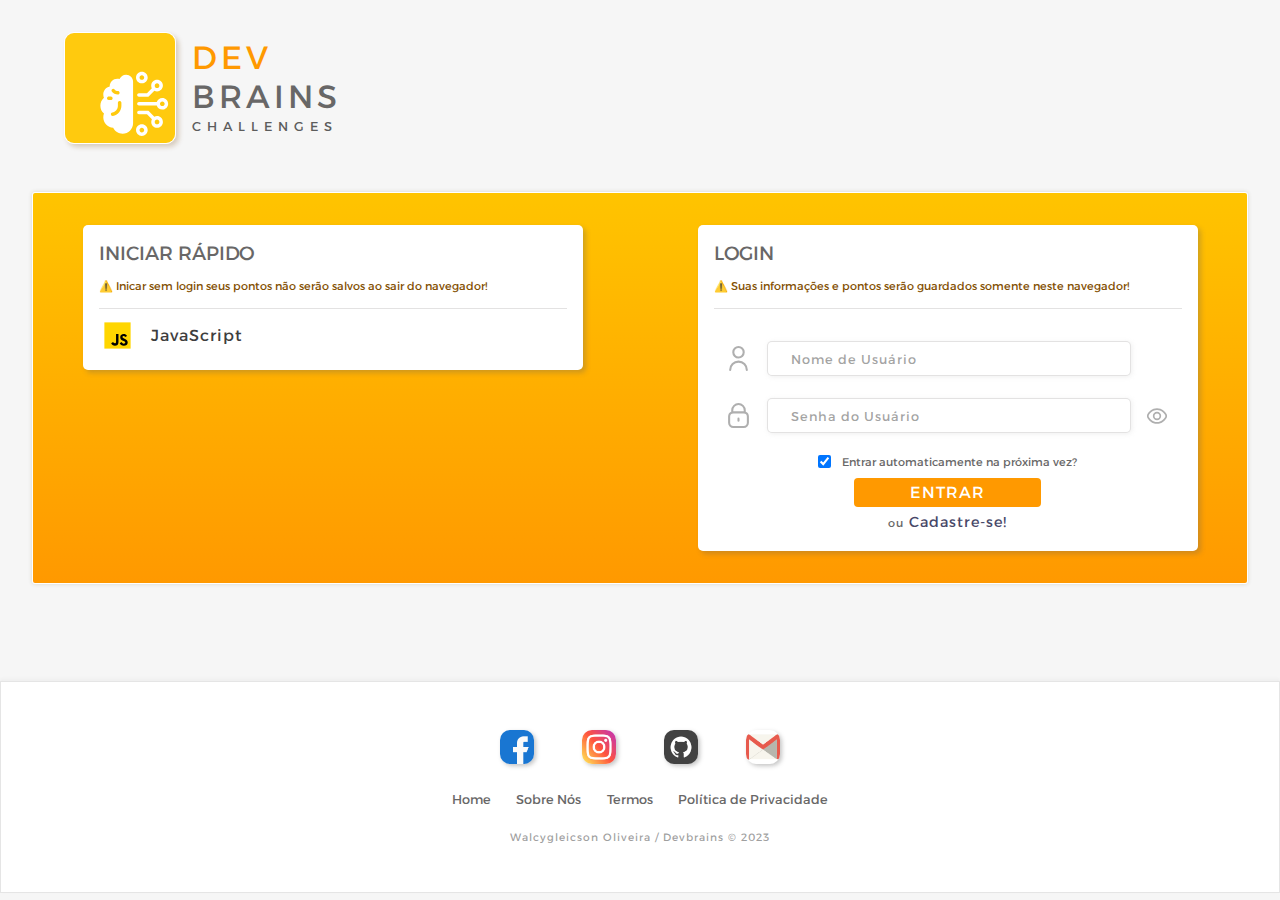
<file: index.html>
<!DOCTYPE html>
<html lang="pt-br">
<head>
    <meta charset="UTF-8">
    <meta name="viewport" content="width=device-width, initial-scale=1.0">
    <title>Devbrains - Login / Registro</title>
    <link rel="shortcut icon" href="Assets/Svg/dev-brain-icon-centered.svg" type="image/x-icon">
    <link rel="stylesheet" href="Styles/login.css">
</head>
<body>
    <header>
        <img class="logo" src="Assets/Svg/dev-brain-icon-bottom.svg" alt="Logo do Site">
        <div class="title-container">
            <h1 class="title">
                <span class="part1">DEV</span>
                <span class="part2">BRAINS</span>
            </h1>
            <span class="title-sub-text">Challenges</span>
        </div>
    </header>
    <main>

        <!-- NO LOGIN CARD -->
        <section class="no-login-card cards">
            <h2 class="card-title">INICIAR RÁPIDO</h2>
            <span class="card-alert">⚠️ Inicar sem login seus pontos não serão salvos ao sair do navegador!</span>
            <ul class="challengers-container card-content-container">
                <li id="js" class="lang-item">
                    <a href="Pages/play-challenger.html">
                        <img src="Assets/Svg/js-icon.svg" alt="Javascript logo">
                        <span class="inner-text">JavaScript</span>
                    </a>
                </li>

                <li id="css" class="lang-item unavaliable">
                    <a href="Pages/play-challenger.html">
                        <img src="Assets/Svg/css-icon.svg" alt="CSS3 logo">
                        <span class="inner-text">HTML5 & CSS3</span>
                    </a>
                </li>

                <li id="py" class="lang-item unavaliable">
                    <a href="Pages/play-challenger.html">
                        <img src="Assets/Svg/py-icon.svg" alt="CSS3 logo">
                        <span class="inner-text">Python</span>
                    </a>
                </li>
            </ul>
        </section>

        <!-- LOGIN CARD -->
        <section class="form-card cards">
            <h2 class="card-title fade-transition">LOGIN</h2>
            <span class="card-alert" title="Este método de save é temporário, estamos trabalhando nisso!">⚠️ Suas informações e pontos serão guardados somente neste navegador!</span>

            <form class="inputs-container card-content-container " id="type-login">

                <!-- NOME -->
                <label for="name" class="input-alert" id="name-alert">
                    <!-- Texto inserido via js -->
                </label>
                <div class="input fade-transition">
                    <div class="input-icon-capsule"> <!--Icone inserido via js--> </div>
                    <input type="text" id="name" name="name" placeholder="Nome de Usuário" minlength="3" autocomplete="off">
                    <i class="notag"></i>
                </div>
                
                <!-- SENHA -->
                <label for="senha" class="input-alert" id="senha-alert">
                    <!-- Texto inserido via js -->
                </label>
                <div class="input fade-transition">
                    <div class="input-icon-capsule"><!--Icone inserido via js--></div>
                   <input type="password" name="senha" id="senha" placeholder="Senha do Usuário" minlength="6" autocomplete="off">
                   <button type="button" class="view-pass-button show-pass" id="view-senha">
                        <!-- Icone inserido via js -->
                   </button>
                </div>

                <!-- CONFIRMAR SENHA -->
                <label for="confirm-senha" class="input-alert" id="confirm-alert">
                    <!-- Texto inserido via js -->
                </label>
                <div class="input confirm-senha-container fade-transition">
                    <div class="input-icon-capsule"><!--Icone inserido via js--></div>
                    <input type="password" id="confirm-senha" name="confirm-senha" placeholder="Confirme a Senha" minlength="3" autocomplete="off">
                    <button type="button" class="view-pass-button show-pass" id="view-confirm">
                        <!-- Icone inserido via js -->
                    </button>
                </div>

                <!--  -->
                <div class="enter-automatically-container">
                   <input type="checkbox" id="autologin" checked>
                    <label for="autologin">Entrar automaticamente na próxima vez?</label> 
                </div>
               
                <button class="confirm-button fade-transition">ENTRAR</button>

                <button type="button" class="other-option-button fade-transition">
                    <span>ou</span>
                    <span class="inner-text">Cadastre-se!</span>
                </button>
            </form>
            
        </section>
    </main>

    <footer>
        <div class="footer">
            <section class="my-social-medias">
            <ul>
                <li>
                    <a href="https://www.facebook.com/profile.php?id=100077914505804&mibextid=9R9pXO" target="_blank">
                        <img src="Assets/Images/facebook-icon.png" alt="Icone do facebook">
                    </a>
                </li>
                <li>
                    <a href="https://www.instagram.com/walcy_gleicson" target="_blank">
                        <img src="Assets/Images/instagram-icon.png" alt="Icone do instagram">
                    </a>
                </li>
                <li>
                    <a href="https://github.com/Walcygleicson" target="_blank">
                        <img src="Assets/Images/github-icon.png" alt="Icone do github">
                    </a>
                </li>

                <li>
                    <a href="mailto:walcygleicsonoliveira@gmail.com" target="_blank">
                        <img src="Assets/Images/gmail-icon.png" alt="Icone do gmail">
                    </a>
                </li>
            </ul>
        </section>
        <section class="footer-navigation">
            <ul>
                <li><a href="#">Home</a></li>
                <li><a href="#">Sobre Nós</a></li>
                <li><a href="#">Termos</a></li>
                <li><a href="#">Política de Privacidade</a></li>
            </ul>
        </section>
        <div class="developed-by">Walcygleicson Oliveira / Devbrains &copy; 2023</div>
        </div>
    </footer>
    <script type="module" src="Scripts/login.js"></script>
    
</body>
</html>
</file>
<file: Styles/login.css>
@import url(Exports/Footer.css);

@font-face {
    font-family: Alexandria;
    src: url(../Assets/Fonts/Alexandria-VariableFont_wght.ttf) format('truetype');
}

* {
    border: none;
    margin: 0;
    padding: 0;
    box-sizing: border-box;
    outline: none;
    font-size: 1em;
    font-family: Alexandria;
    font-weight: normal;
    color: var(--color-gray);
    text-decoration: none;
    list-style: none;
    user-select: none;
}

:root {
    --color-gray:rgb(104, 103, 103);
    --color-orange:rgb(255, 153, 0);
    --cor-cinza-fraco:rgba(223, 222, 222, 0.866);
    --cor-cinza-fraco-2:rgb(175, 175, 175);
}

body {
    padding: 2em 2em 0 2em;
    background: rgba(243, 243, 243, 0.763);
}

header {
    display: flex;
    padding-left: 2em;
    column-gap: 1em;
    margin-bottom: 3em;
}

/* .no-login-card {
    display: none;
} */


li.unavaliable {
    display: none;
}

.logo {
    width: 7em;
    border-radius: 10px;
    border: 1px solid rgb(255, 255, 255);
    box-shadow: 3px 3px 5px rgba(120, 71, 11, 0.244);
}


.title-container > .title {
    font-family: Alexandria;
    display: flex;
    margin-top: .2em;
    flex-direction: column;
    font-weight: normal;
    font-size: 2em;
    letter-spacing: 4px;
}

.title-container >.title > .part1 {
    color: rgb(255, 153, 0);
}

.title-container > .title > .part2 {
    color: rgb(104, 103, 103);
}

.title-container > .title-sub-text {
    font-family: Alexandria;
    text-transform: uppercase;
    font-size: .8em;
    color: rgb(92, 92, 92);
    letter-spacing: .47em;
}

main {
    background: linear-gradient(to top, var(--color-orange), rgb(255, 196, 0));
    border: 1px solid white;
    border-radius: 3px;
    box-shadow: 0px 0px 4px rgba(73, 65, 9, 0.164);
    display: flex;
    justify-content: center;
    column-gap: 10%;
    padding: 2em;
}

.cards {
    background: white;
    border-radius: 5px;
    box-shadow: 3px 3px 5px rgba(96, 94, 94, 0.297);
    width: 500px;
    padding: 1em;
}

.card-title {
    font-size: 1.2em;
    margin-bottom: .5em;
}


.cards > .card-alert {
    font-size: .7em;
    width: 100%;
    color: rgb(131, 79, 2);
}

.form-card > .card-alert {
    cursor: default;
}


.card-content-container {
    border-top: 1px solid rgba(223, 222, 222, 0.866);
    display: flex;
    flex-direction: column;
    row-gap: 1px;
    padding-top: .5em;
    margin-top: .9em;
}

.no-login-card {
    height: fit-content;
}

.no-login-card > .challengers-container > li {
    border: 1px solid transparent;
    letter-spacing: 1px;
}

.no-login-card > .challengers-container > li:hover {
    transition-duration: .3s;
    padding-left: .5em;
    border-radius: 3px;
    border: 1px solid rgba(128, 128, 128, 0.348);
    box-shadow: 2px 2px 3px rgba(224, 224, 224, 0.503);
}
.challengers-container > li > a {
    display: flex;
    column-gap: 1em;
    align-items: center;

}

.challengers-container > li > a > img {
    width: 35px;
}

.challengers-container > li > a > .inner-text {
    color: rgb(62, 62, 62);
}

/* LOGIN CARD */
.inputs-container {
    padding-top: 1em;
}


form#type-login > .confirm-senha-container{
    display: none;
}

/* form#type-login > .input > input#senha {
    margin-bottom: .6em;
} */

/* form#type-register > .input-type-register,
form#type-register > .alert-type-register {
    display: flex;
} */

.inputs-container > .input {
    display: flex;
    column-gap: 1em;
    padding-left: .8em;
    align-items: center;
}

.inputs-container > .input >.error{
    border-color: red;
}

.inputs-container > .input > input::placeholder {
    color: rgba(128, 128, 128, 0.723);
    font-size: .8em;
}

.inputs-container > .input > input {
    border: 1px solid var(--cor-cinza-fraco);
    box-shadow: 1px 1px 5px rgba(189, 189, 189, 0.236);
    margin-bottom: .3em;
    text-indent: 1em;
    letter-spacing: 1px;
    width: 80%;
    padding: 7px;
    border-radius: 5px;
}

#confirm-senha {
    margin-bottom: .6em;
}

.inputs-container > .input > input:hover,
.inputs-container > .input > input:focus {
    transition-duration: .3s;
    border-color: rgba(255, 132, 0, 0.507);
    text-indent: 1.5em;
}

.input > .input-icon-capsule > svg {
    width: 25px;
    height: 25px;
    fill: var(--cor-cinza-fraco-2);
}

.inputs-container > .enter-automatically-container {
    display: flex;
    font-size: .7em;
    column-gap: 1em;
    align-items: center;
    justify-content: center;
}

label.input-alert {
    height: 15px;
    padding-left: 4.8em;
    letter-spacing: .5px;
    font-size: .7em;
    color: rgb(234, 3, 3);
}

.enter-automatically-container > * {
    cursor: pointer;
}



/* LOGIN REGISTER BUTTONS */
.inputs-container > .confirm-button {
    width: 40%;
    margin-top: .5em;
    align-self: center;
    padding: 4px;
    cursor: pointer;
    border-radius: 4px;
    border: 1px solid transparent;
    background: var(--color-orange);
    color: white;
    letter-spacing: 1px;
    transition-duration: .3s;
}

.inputs-container>.confirm-button:hover {
    background: rgb(255, 98, 0);
    border-color: rgba(128, 128, 128, 0.47);
    letter-spacing: 2px;
    transition-duration: .3s;
}

.inputs-container>.confirm-button:active {
    background: orange;
    letter-spacing: 1px;
}

.inputs-container > .other-option-button {
    background: transparent;
    letter-spacing: 1px;
    cursor: pointer;
    width: fit-content;
    align-self: center;
    padding: 4px;
}

.inputs-container > .other-option-button:hover > span:last-child {
    transition-duration: .3s;
    color:orangered;
}

.inputs-container > .other-option-button:active >span:last-child {
    color: var(--color-orange);
}

.other-option-button > span:first-child {
    font-size: .7em;
}

.other-option-button > span:last-child {
    font-size: .9em;
    color: rgb(72, 72, 104);
}

/* Botões de ESCONDER/MOSTRAR SENHA */
.view-pass-button {
    background: transparent;
    cursor: pointer;
}

.view-pass-button:hover > svg {
    fill: rgba(255, 166, 0, 0.727);
}
.view-pass-button > svg, .notag {
    width: 20px;
    height: 20px;
    fill: var(--cor-cinza-fraco-2);
}

.hide-pass > svg {
    fill: var(--color-orange);
}

/* ANIMAÇÕES */
/* Class name adicinada ao elemento via js */
.fade-hide {
    animation: fade-hide .6s both;
}
.fade-show {
    animation: fade-show .6s both;
}

@keyframes fade-hide {
    0%{
        opacity: 1;
    }

    92%{
        opacity: 0;
    }
    100%{
        opacity: 0;
    }
    
}

@keyframes fade-show {
    0% {
        opacity: 0;
    }

    2% {
        opacity: 0;
    }

    100% {
        opacity: 1;
    }

}

@media screen and (max-width:850px){
    main {
        flex-direction: column;
        align-items: center;
        row-gap: 1em;
    }
    
}

@media screen and (max-width: 630px){
    .cards {
        width: 100%;

    }

    body {
        padding: 2em .1em;
    }

    main {
        padding: 2em .5em;
        background-color: red;
    }
    
}
</file>
